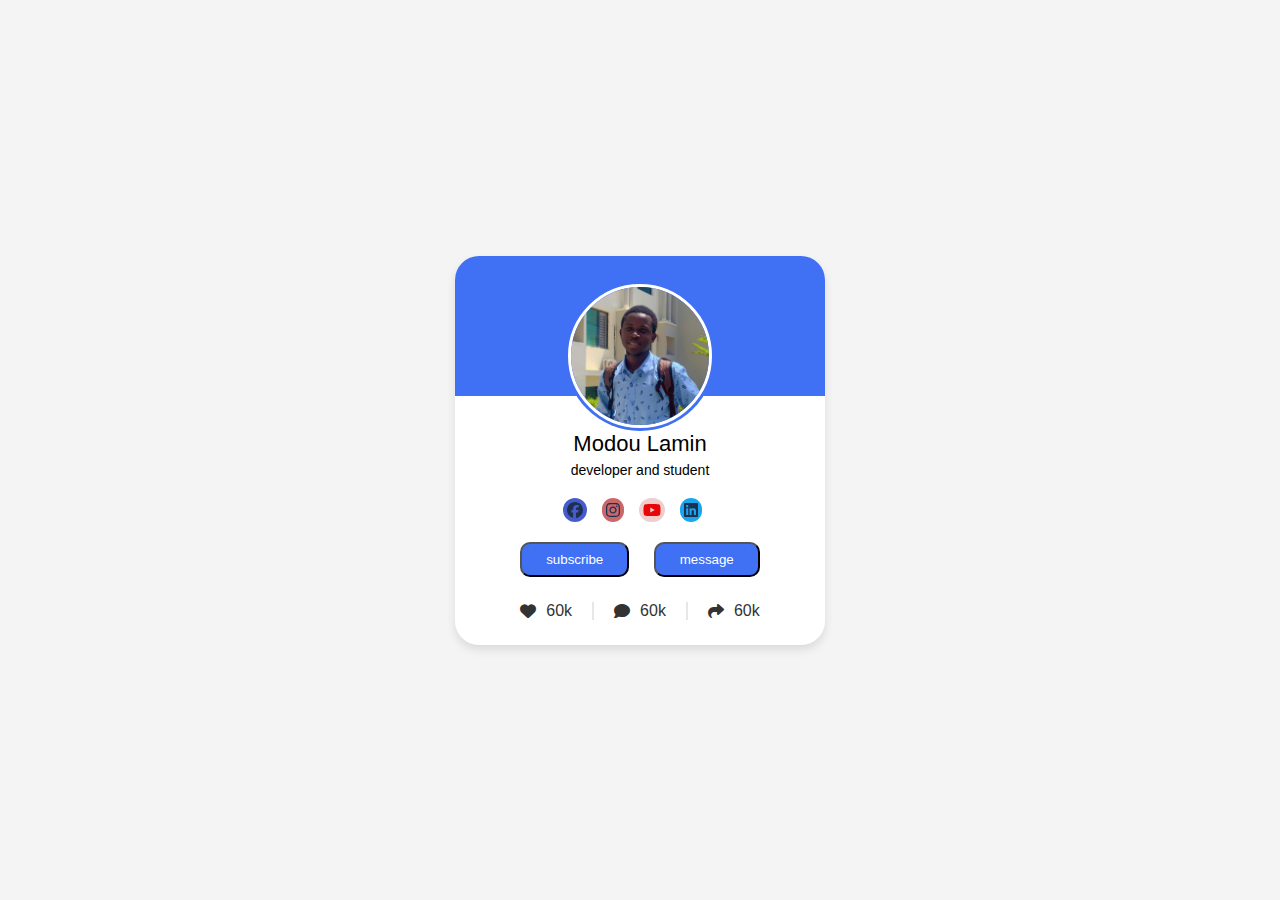
<file: index.html>
<!DOCTYPE html>
<html lang="en">
  <head>
    <meta charset="UTF-8" />
    <meta name="viewport" content="width=device-width, initial-scale=1.0" />
    <title>Profile Card</title>
    <link rel="stylesheet" href="style/style.css" />
    <link
      rel="stylesheet"
      href="https://cdnjs.cloudflare.com/ajax/libs/font-awesome/6.5.1/css/all.min.css"
    />
  </head>
  <body>
    <div class="profile-card">
      <div class="image">
        <img src="images/IMG_3002.jpg" alt="profile-pic" class="profile-img" />
      </div>
      <div class="text-data">
        <span class="name">Modou Lamin</span>
        <span class="job">developer and student</span>
      </div>
      <div class="social">
        <a class="links link1" href="#"
          ><img src="images/facebook.svg" alt=""
        /></a>
        <a class="links link2" href="#"
          ><img src="images/instagram.svg" alt=""
        /></a>
        <a class="links link3" href="#"
          ><img src="images/youtube.svg" alt=""
        /></a>
        <a class="links link4" href="#"
          ><img src="images/linkedin.svg" alt=""
        /></a>
      </div>
      <div class="button">
        <button>subscribe</button>
        <button>message</button>
      </div>

      <div class="analytics">
        <div class="data">
          <i class="fa fa-heart"></i>
          <span class="number">60k</span>
        </div>

        <div class="data">
          <i class="fa fa-light fa-comment"></i>
          <span class="number">60k</span>
        </div>

        <div class="data">
          <i class="fa fa-share"></i>

          <span class="number">60k</span>
        </div>
      </div>
    </div>
  </body>
</html>
</file>
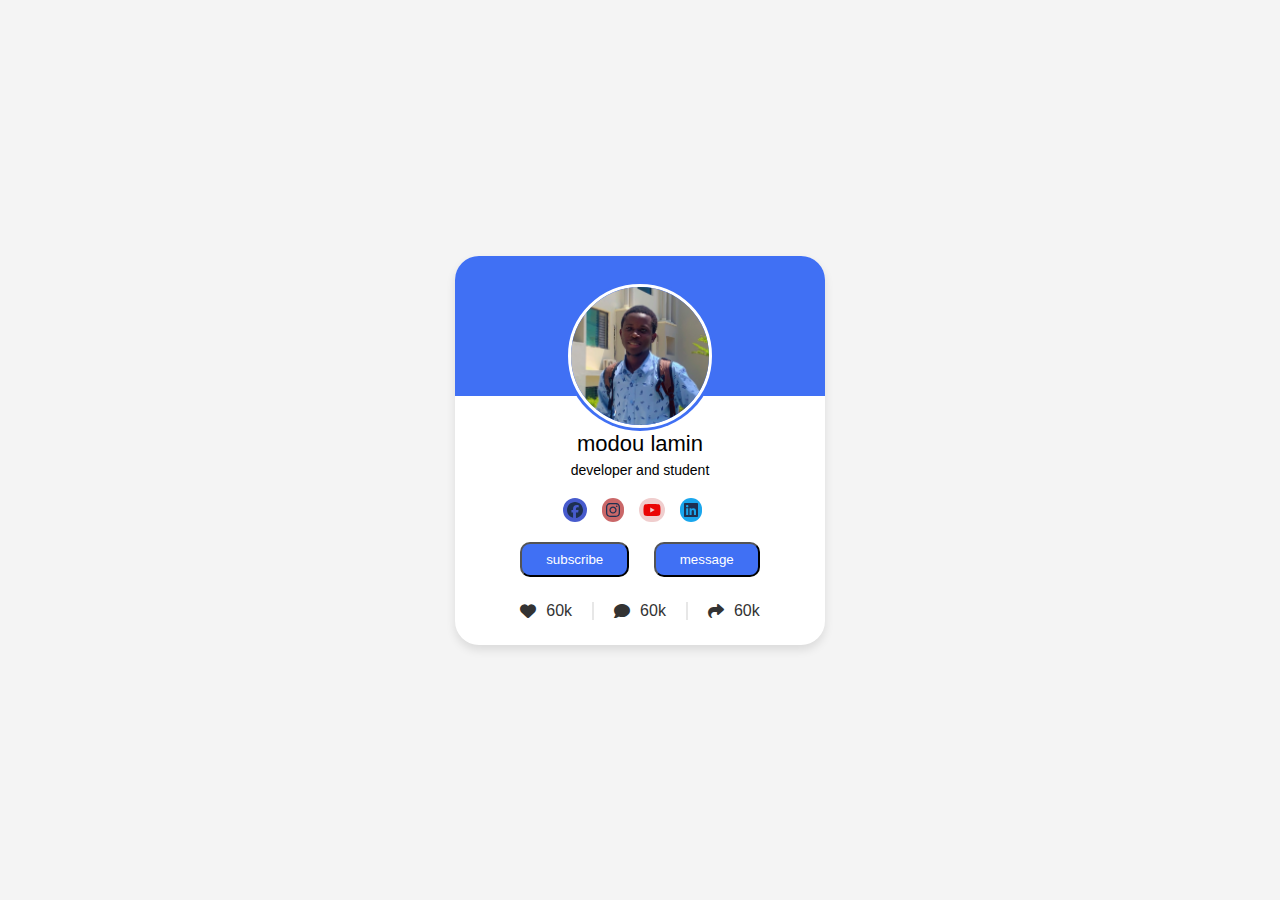
<file: card.html>
<!DOCTYPE html>
<html lang="en">
  <head>
    <meta charset="UTF-8" />
    <meta name="viewport" content="width=device-width, initial-scale=1.0" />
    <title>Profile Card</title>
    <link rel="stylesheet" href="style.css" />
    <link
      rel="stylesheet"
      href="https://cdnjs.cloudflare.com/ajax/libs/font-awesome/6.5.1/css/all.min.css"
    />
  </head>
  <body>
    <div class="profile-card">
      <div class="image">
        <img src="IMG_3002.jpg" alt="profile-pic" class="profile-img" />
      </div>
      <div class="text-data">
        <span class="name">modou lamin</span>
        <span class="job">developer and student</span>
      </div>
      <div class="social">
        <a class="links link1" href="#"><img src="facebook.svg" alt="" /></a>
        <a class="links link2" href="#"><img src="instagram.svg" alt="" /></a>
        <a class="links link3" href="#"><img src="youtube.svg" alt="" /></a>
        <a class="links link4" href="#"><img src="linkedin.svg" alt="" /></a>
      </div>
      <div class="button">
        <button>subscribe</button>
        <button>message</button>
      </div>

      <div class="analytics">
        <div class="data">
          <i class="fa fa-heart"></i>
          <span class="number">60k</span>
        </div>

        <div class="data">
          <i class="fa fa-light fa-comment"></i>
          <span class="number">60k</span>
        </div>

        <div class="data">
          <i class="fa fa-share"></i>

          <span class="number">60k</span>
        </div>
      </div>
    </div>
  </body>
</html>
</file>
<file: style/style.css>
* {
  font-family: Arial, Helvetica, sans-serif;
  margin: 0;
  padding: 0;
  box-sizing: border-box;
}
body {
  height: 100vh;
  display: flex;
  align-items: center;
  justify-content: center;
  background-color: #f4f4f4;
}
.profile-card {
  max-width: 370px;
  width: 100%;
  background-color: #fff;
  border-radius: 24px;
  padding: 25px;
  box-shadow: 0 5px 10px rgba(0, 0, 0, 0.1);
  display: flex;
  flex-direction: column;
  align-items: center;
  position: relative;
}
.profile-card::before {
  content: "";
  position: absolute;
  height: 36%;
  width: 100%;
  background-color: #4070f4;
  top: 0;
  left: 0;
  border-radius: 24px 24px 0 0;
}
.image {
  position: relative;
  height: 150px;
  width: 150px;
  border-radius: 50%;
  background-color: #4070f4;
  padding: 3px;
  border-bottom: 10px;
}

.image .profile-img {
  height: 100%;
  width: 100%;
  object-fit: cover;
  border-radius: 50%;
  border: 3px solid #fff;
}
.profile-card .text-data {
  display: flex;
  flex-direction: column;
  align-items: center;
  justify-content: center;
}
.text-data .name {
  font-size: 22px;
  font-weight: 500;
}
.text-data .job {
  font-size: 14px;
  padding-top: 5px;
}
.button button {
  padding: 8px 24px;
  border-radius: 10px;
  background-color: #4070f4;
  color: #fff;
  margin: 0 10px;
  cursor: pointer;
}
button:hover {
  color: #fff;
  background-color: #173da5;
}
.profile-card .social {
  display: flex;
  align-items: center;
}
.profile-card .analytics {
  display: flex;
  align-items: center;
  margin-top: 25px;
}
.analytics .data {
  display: flex;
  align-items: center;
  color: #333;
  padding: 0 20px;
  border-right: 2px solid #e7e7e7;
}
.data:last-child {
  border-right: none;
}
.social .links {
  margin-right: 15px;
}

.social .link1 {
  display: flex;
  justify-content: center;
  background-color: #475bcd;
  padding: 4px;
  border-radius: 20px;
}
.social .link2 {
  display: flex;
  justify-content: center;
  background-color: #ca6768;
  padding: 4px;
  border-radius: 20px;
}

.social .link3 {
  display: flex;
  justify-content: center;
  background-color: #f0cece;
  padding: 4px;
  border-radius: 20px;
}

.social .link4 {
  display: flex;
  justify-content: center;
  background-color: #19a6ed;
  padding: 4px;
  border-radius: 20px;
}
.social {
  margin: 20px;
}
.analytics .data .fa {
  margin-right: 10px;
}
</file>
<file: style.css>
* {
  font-family: Arial, Helvetica, sans-serif;
  margin: 0;
  padding: 0;
  box-sizing: border-box;
}
body {
  height: 100vh;
  display: flex;
  align-items: center;
  justify-content: center;
  background-color: #f4f4f4;
}
.profile-card {
  max-width: 370px;
  width: 100%;
  background-color: #fff;
  border-radius: 24px;
  padding: 25px;
  box-shadow: 0 5px 10px rgba(0, 0, 0, 0.1);
  display: flex;
  flex-direction: column;
  align-items: center;
  position: relative;
}
.profile-card::before{
  content: "";
  position: absolute;
  height: 36%;
  width: 100%;
  background-color: #4070f4;
  top: 0;
  left: 0;
  border-radius: 24px 24px 0 0 ;

}
.image {
  position: relative;
  height: 150px;
  width: 150px;
  border-radius: 50%;
  background-color: #4070f4;
  padding: 3px;
  border-bottom: 10px;
}

.image .profile-img {
  height: 100%;
  width: 100%;
  object-fit: cover;
  border-radius: 50%;
  border: 3px solid #fff;
}
.profile-card .text-data {
  display: flex;
  flex-direction: column;
  align-items: center;
  justify-content: center;
}
.text-data .name {
  font-size: 22px;
  font-weight: 500;
}
.text-data .job {
  font-size: 14px;
  padding-top: 5px;
}
.button button {
  padding: 8px 24px;
  border-radius: 10px;
  background-color: #4070f4;
  color: #fff;
  margin: 0 10px;
  cursor: pointer;
}
button:hover {
  color: #fff;
  background-color: #173da5;
}
.profile-card .social {
  display: flex;
  align-items: center;
}
.profile-card .analytics {
  display: flex;
  align-items: center;
  margin-top: 25px;
}
.analytics .data {
  display: flex;
  align-items: center;
  color: #333;
  padding: 0 20px;
  border-right: 2px solid #e7e7e7;
}
.data:last-child {
  border-right: none;
}
.social .links {
  margin-right: 15px;
}

.social .link1 {
  display: flex;
  justify-content: center;
  background-color: #475bcd;
  padding: 4px;
  border-radius: 20px;
}
.social .link2 {
  display: flex;
  justify-content: center;
  background-color: #ca6768;
  padding: 4px;
  border-radius: 20px;
}

.social .link3 {
  display: flex;
  justify-content: center;
  background-color: #f0cece;
  padding: 4px;
  border-radius: 20px;
}

.social .link4 {
  display: flex;
  justify-content: center;
  background-color: #19a6ed;
  padding: 4px;
  border-radius: 20px;
}
.social {
  margin: 20px;
}
.analytics .data .fa {
  margin-right: 10px;
}
</file>
